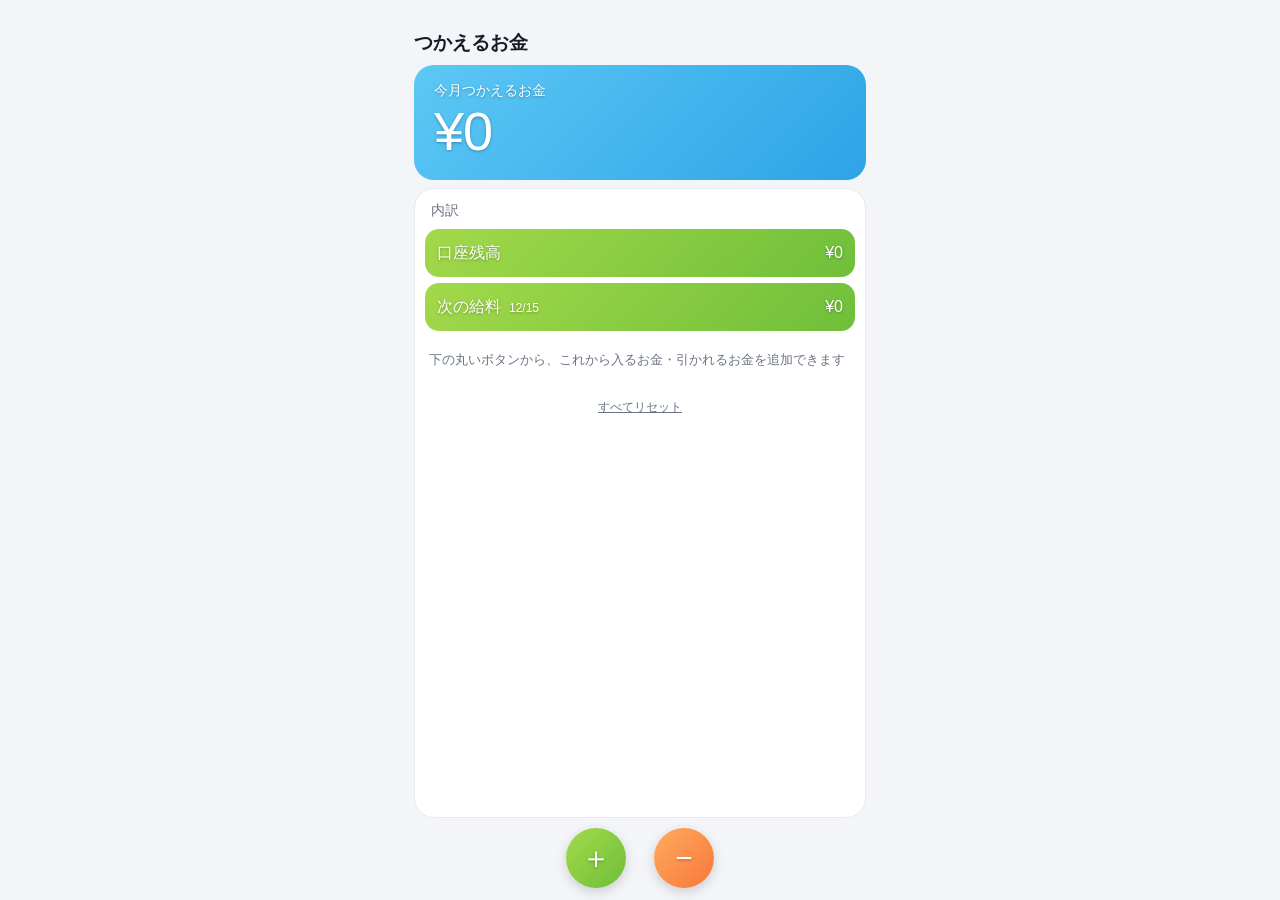
<file: index.html>
<!doctype html>
<html lang="ja">
<head>
<meta charset="utf-8">
<title>つかえるお金</title>
<!-- アプリ本体は money/ にある。以前のURLで開いた人をそちらへ送る -->
<meta http-equiv="refresh" content="0; url=money/">
<script>location.replace('money/');</script>
</head>
<body><a href="money/">つかえるお金を開く</a></body>
</html>
</file>
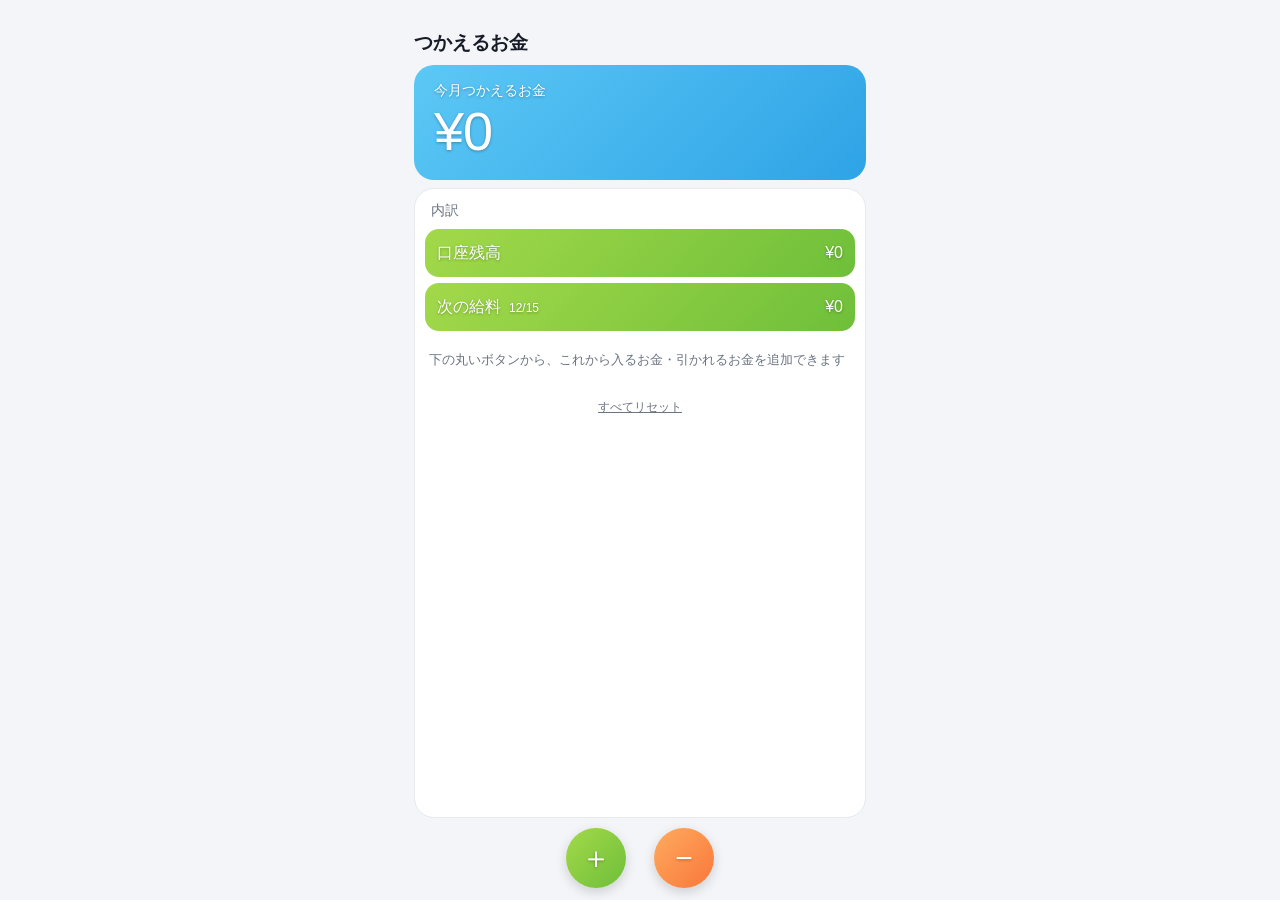
<file: money/index.html>
<!doctype html>
<html lang="ja">
<head>
<meta charset="utf-8">
<meta name="viewport" content="width=device-width, initial-scale=1, viewport-fit=cover">
<title>つかえるお金</title>
<meta name="theme-color" content="#2ea3e6">
<meta name="apple-mobile-web-app-capable" content="yes">
<meta name="apple-mobile-web-app-status-bar-style" content="black-translucent">
<meta name="apple-mobile-web-app-title" content="つかえるお金">
<link rel="manifest" href="manifest.json">
<link rel="icon" href="icon.svg" type="image/svg+xml">
<link rel="apple-touch-icon" href="icon-180.png">
<link rel="stylesheet" href="style.css">
</head>
<body>
<header class="top">
  <h1>つかえるお金</h1>
</header>

<main id="app"></main>

<dialog id="sheet">
  <form id="sheet-form" method="dialog" novalidate>
    <h2 id="sheet-title"></h2>
    <div id="sheet-fields"></div>
    <div id="sheet-actions"></div>
  </form>
</dialog>

<script src="app.js"></script>
</body>
</html>
</file>
<file: money/style.css>
:root {
  --bg: #f3f5f8;
  --card: #ffffff;
  --text: #171c26;
  --muted: #6b7482;
  --line: #e6e9ee;
  --focus: #38bdf8;
  --neg: #dc2626;

  /* 黄緑＝増える、オレンジ＝減る、水色＝使える。淡めの色に白文字を載せる */
  --grad-in: linear-gradient(135deg, #a3d94a, #6fbf3a);
  --grad-out: linear-gradient(135deg, #ffab5e, #f9773a);
  --grad-use: linear-gradient(135deg, #5cc8f5, #2ea3e6);
  --on-grad: #ffffff;
}
@media (prefers-color-scheme: dark) {
  :root {
    --bg: #0d1117;
    --card: #171d27;
    --text: #edf1f7;
    --muted: #94a0b0;
    --line: #262e3b;
    --neg: #f87171;
  }
}

* { box-sizing: border-box; -webkit-tap-highlight-color: transparent; }
html { -webkit-text-size-adjust: 100%; height: 100%; }
/* 画面1枚に収める。はみ出すのは予定の一覧だけで、そこだけスクロールする */
body {
  margin: 0;
  height: 100vh; height: 100dvh;
  display: flex; flex-direction: column;
  overflow: hidden;
  background: var(--bg);
  color: var(--text);
  font: 16px/1.4 -apple-system, BlinkMacSystemFont, "Hiragino Sans", "Noto Sans JP", sans-serif;
  padding: calc(env(safe-area-inset-top) + 16px) env(safe-area-inset-right) env(safe-area-inset-bottom) env(safe-area-inset-left);
}
button { font: inherit; color: inherit; cursor: pointer; }
p, h1, h2 { margin: 0; }
small { font-size: 12px; font-weight: 400; }

.top, main { width: 100%; max-width: 480px; margin: 0 auto; padding: 0 14px; }
.top { padding-top: 14px; padding-bottom: 8px; }
.top h1 { font-size: 19px; font-weight: 600; }
main { flex: 1; min-height: 0; display: flex; flex-direction: column; gap: 8px; }

.money { font-variant-numeric: tabular-nums; font-weight: 500; white-space: nowrap; }
.in { background: var(--grad-in); color: var(--on-grad); }
.out { background: var(--grad-out); color: var(--on-grad); }
.use { background: var(--grad-use); color: var(--on-grad); }
/* 淡い色の上でも白文字の輪郭が埋もれないように影を付ける */
.in, .out, .use, .btn { text-shadow: 0 1px 3px rgba(0, 0, 0, .3); }
.btn.sub, .btn.ghost, .btn.danger { text-shadow: none; }

/* いちばん大事な数字 */
.hero { border-radius: 20px; padding: 16px 20px 18px; }
.hero-label { font-size: 14px; }
.hero-amount {
  font-size: clamp(40px, 13vw, 54px);
  font-weight: 500;
  line-height: 1.15;
  letter-spacing: -.02em;
  font-variant-numeric: tabular-nums;
  overflow-wrap: anywhere;
}

.hero-sub { font-size: 13px; margin-top: 2px; }

/* 引き落としより後に入ってくる分 */
.later {
  display: flex; align-items: center; justify-content: space-between; gap: 10px;
  border-radius: 16px; padding: 10px 20px;
}
.later small { display: block; }
.later .money { font-size: 22px; }

/* 内訳：枠で囲み、見出しは固定で行の一覧だけがスクロールする */
.breakdown {
  flex: 1; min-height: 0; display: flex; flex-direction: column;
  background: var(--card); border: 1px solid var(--line); border-radius: 20px; padding: 10px;
}
.breakdown h2 {
  display: flex; justify-content: space-between; align-items: baseline;
  font-size: 14px; font-weight: 500; color: var(--muted); padding: 2px 6px 8px;
}
button.plan:active, .fab:active { filter: brightness(.94); }

.plans {
  flex: 1; min-height: 0; overflow-y: auto; -webkit-overflow-scrolling: touch;
  display: flex; flex-direction: column; gap: 6px;
}
.plan {
  display: grid; grid-template-columns: 1fr auto; align-items: center; gap: 10px;
  flex: none; width: 100%; min-height: 48px; padding: 8px 12px; border: 0; border-radius: 14px; text-align: left;
}
.plan-name { min-width: 0; overflow-wrap: anywhere; font-weight: 500; }
.when { margin-left: 8px; font-variant-numeric: tabular-nums; }
.note { display: block; }
.empty { color: var(--muted); font-size: 13px; padding: 14px 4px; }
.link { background: none; border: 0; color: var(--muted); text-decoration: underline; font-size: 12px; padding: 10px; align-self: center; }

/* 左スワイプで行の右に出てくるゴミ箱。行の角からはみ出さないよう、ずらしている間だけ見せる。
   幅は JS が行の動きに合わせて広げ、離すと削除される位置まで来たら .full で濃くする */
.swipe { position: relative; flex: none; }
.swipe .plan { position: relative; touch-action: pan-y; user-select: none; -webkit-user-select: none; }
.trash {
  position: absolute; top: 0; right: 0; bottom: 0; width: 60px;
  display: grid; place-items: center; border: 0; border-radius: 14px;
  background: #ef4444; color: #fff; visibility: hidden;
}
.swipe.full .trash { background: #b91c1c; }
.swipe.show .trash { visibility: visible; }

/* 追加用の丸いボタン */
/* 一覧に重ならないよう、画面のいちばん下に専用の段を取って並べる */
.fabs { flex: none; display: flex; justify-content: center; gap: 28px; padding: 2px 0 12px; }
.fab {
  width: 60px; height: 60px; border: 0; border-radius: 50%;
  font-size: 30px; font-weight: 400; line-height: 1;
  box-shadow: 0 4px 12px rgba(0, 0, 0, .16);
}

.btn {
  border: 0; border-radius: 12px; padding: 10px 16px; min-height: 44px;
  background: var(--grad-use); color: var(--on-grad); font-weight: 500;
}
.btn.sub { background: none; color: var(--text); outline: 1px solid var(--line); }
.btn.ghost { background: none; color: var(--muted); }
.btn.danger { background: none; color: var(--neg); }

/* 入力シート。下に置くとキーボードに隠れるので、画面の上側に出す */
dialog {
  border: 0; padding: 0; width: calc(100% - 20px); max-width: 460px;
  margin: calc(env(safe-area-inset-top) + 10px) auto auto;
  max-height: calc(var(--visible-height, 100dvh) - env(safe-area-inset-top) - 20px);
  overflow-y: auto;
  background: var(--card); color: var(--text);
  border-radius: 20px;
}
dialog::backdrop { background: rgba(0, 0, 0, .45); }
dialog form { padding: 16px; display: grid; gap: 10px; }
dialog h2 { font-size: 17px; font-weight: 600; }
#sheet-fields { display: grid; gap: 8px; }
/* 保存とキャンセルは横に並べ、それ以外の操作は下に1つずつ置く */
#sheet-actions { display: grid; grid-template-columns: 1fr 1fr; gap: 6px; }
#sheet-actions .btn { order: 1; grid-column: 1 / -1; }
#sheet-actions .btn[type="submit"] { order: 0; grid-column: 2; grid-row: 1; }
#sheet-actions .btn.ghost { order: 0; grid-column: 1; grid-row: 1; outline: 1px solid var(--line); }
.field { display: grid; gap: 4px; }
.field > span:first-child { font-size: 13px; color: var(--muted); }
/* 16px 未満だと iOS が入力時に拡大してしまう */
input[type="text"], input[type="date"] {
  width: 100%; min-height: 44px; padding: 8px 12px;
  font: inherit; font-size: 17px; color: var(--text);
  background: var(--bg); border: 1px solid var(--line); border-radius: 12px;
  -webkit-appearance: none; appearance: none;
}
input:focus { outline: 2px solid var(--focus); outline-offset: 0; }
.yen-wrap { display: flex; align-items: center; gap: 8px; font-size: 20px; font-weight: 600; }
.in-money { font-variant-numeric: tabular-nums; font-weight: 600; }
.check { display: flex; align-items: center; gap: 10px; font-size: 14px; min-height: 40px; }
.check input { width: 22px; height: 22px; accent-color: #2563eb; flex: none; }
</file>
